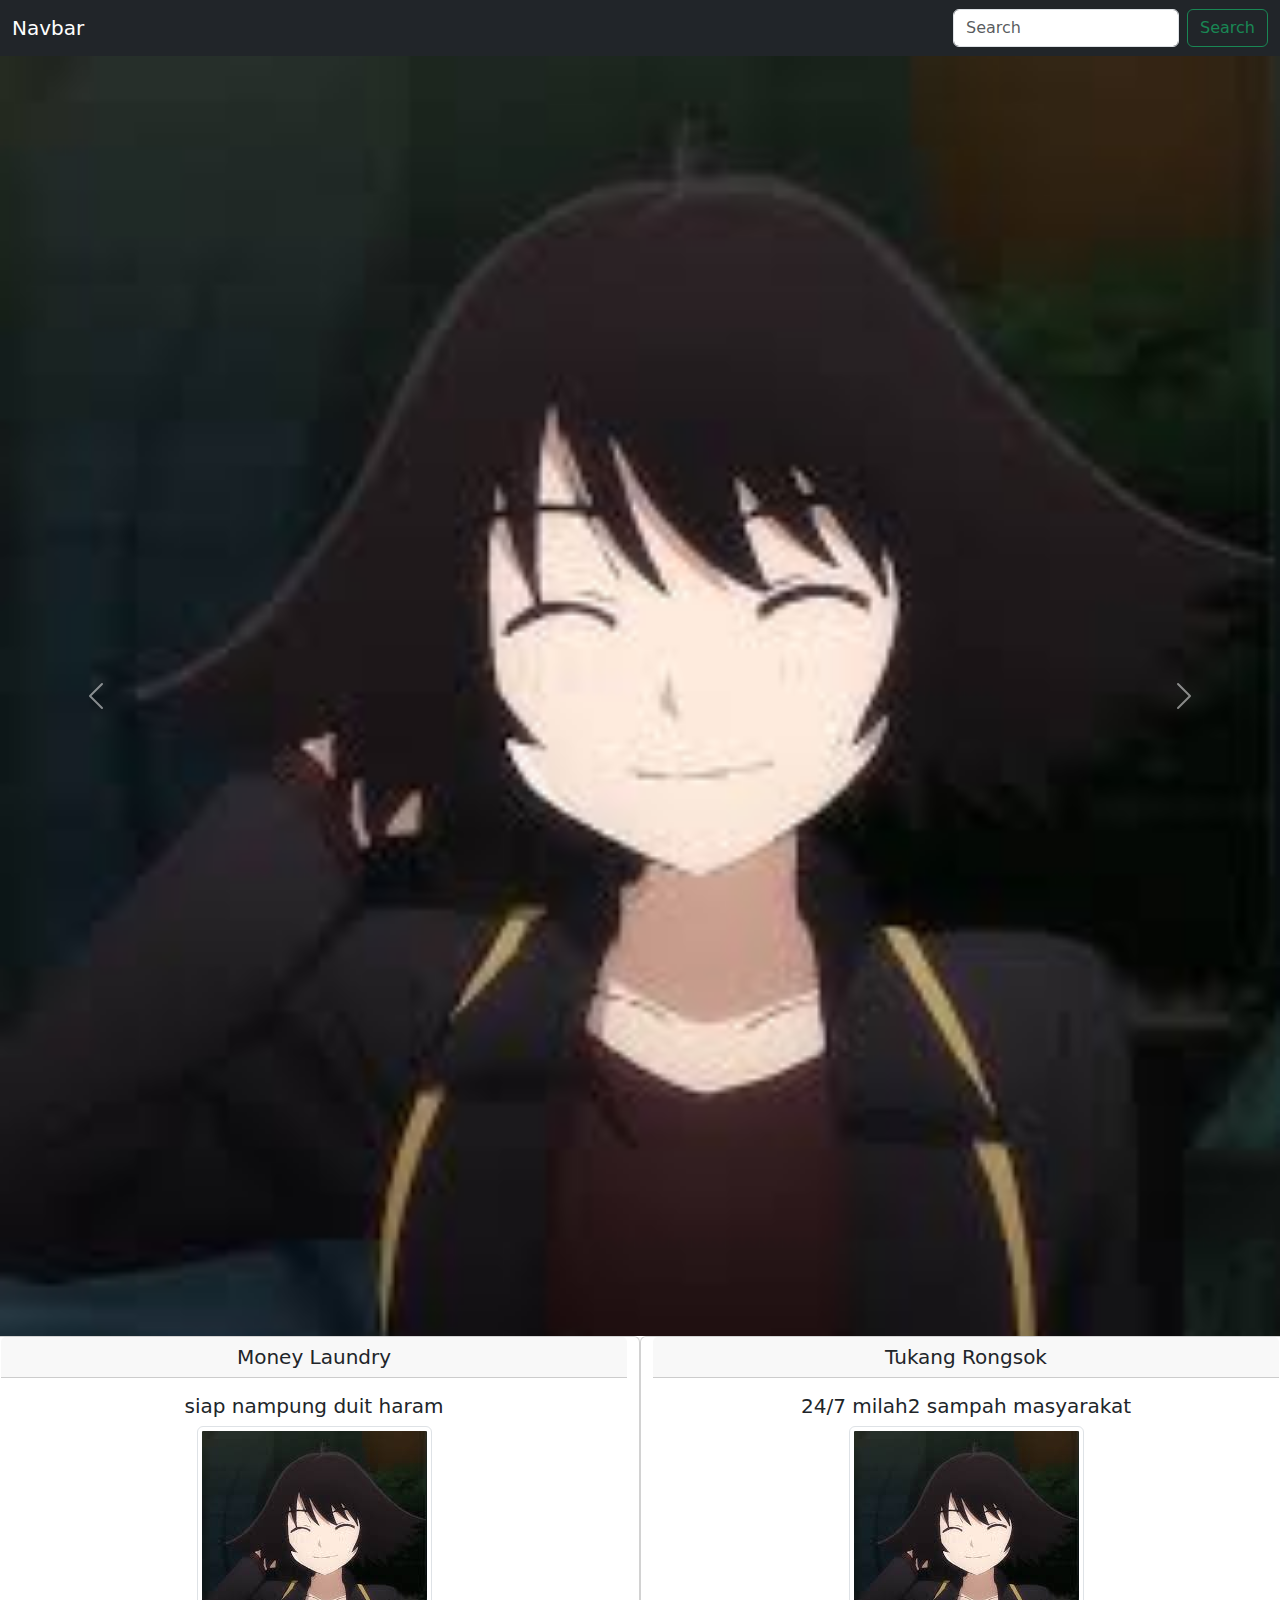
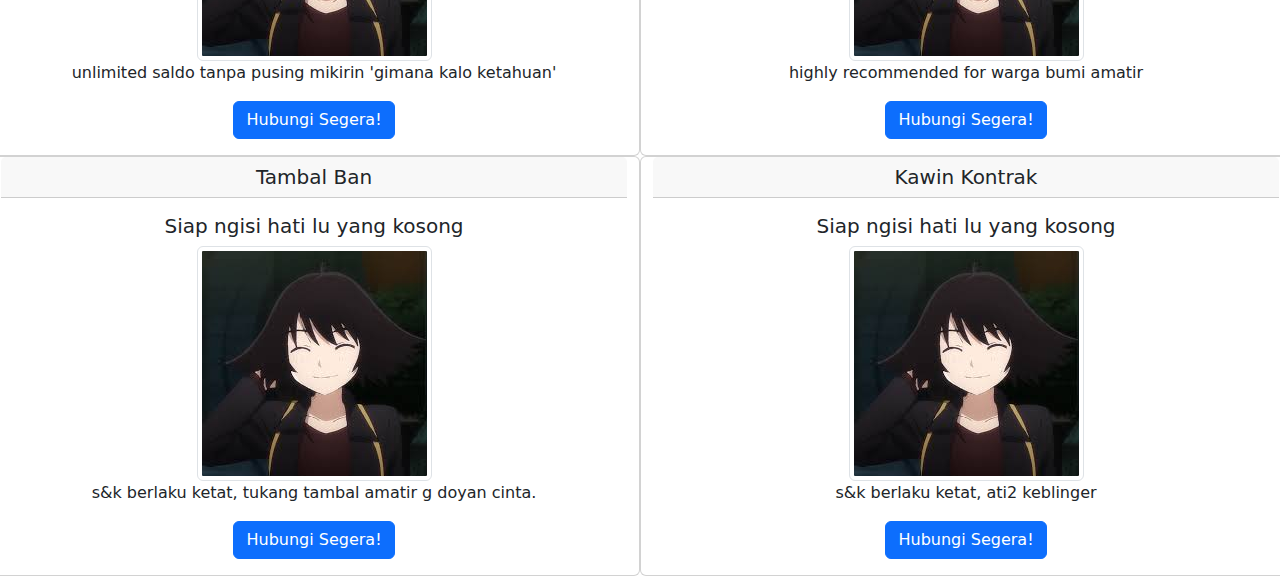
<file: smt1/bootstrap03/index.html>
<!DOCTYPE html>
<html lang="en">

<head>
    <meta charset="UTF-8">
    <meta name="viewport" content="width=device-width, initial-scale=1.0">
    <title>Document</title>
    <link rel="stylesheet" href="style.css">
    <link href="https://cdn.jsdelivr.net/npm/bootstrap@5.3.3/dist/css/bootstrap.min.css" rel="stylesheet"
        integrity="sha384-QWTKZyjpPEjISv5WaRU9OFeRpok6YctnYmDr5pNlyT2bRjXh0JMhjY6hW+ALEwIH" crossorigin="anonymous">
</head>

<body>

    <div>
        <!-- ini navbar -->
        <nav class="navbar navbar-dark bg-dark ">
            <div class="container-fluid">
                <a class="navbar-brand">Navbar</a>
                <form class="d-flex" role="search">
                    <input class="form-control me-2" type="search" placeholder="Search" aria-label="Search">
                    <button class="btn btn-outline-success" type="submit">Search</button>
                </form>
            </div>
        </nav>
        <!-- navbar end -->

        <!-- carousel -->
        <div>
            <div id="carouselExample" class="carousel slide">
                <div class="carousel-inner">
                  <div class="carousel-item active">
                    <img src="pp.jfif" class="d-block w-100" alt="...">
                  </div>
                  <div class="carousel-item">
                    <img src="pp.jfif" class="d-block w-100" alt="...">
                  </div>
                  <div class="carousel-item">
                    <img src="pp.jfif" class="d-block w-100" alt="...">
                  </div>
                </div>
                <button class="carousel-control-prev" type="button" data-bs-target="#carouselExample" data-bs-slide="prev">
                  <span class="carousel-control-prev-icon" aria-hidden="true"></span>
                  <span class="visually-hidden">Previous</span>
                </button>
                <button class="carousel-control-next" type="button" data-bs-target="#carouselExample" data-bs-slide="next">
                  <span class="carousel-control-next-icon" aria-hidden="true"></span>
                  <span class="visually-hidden">Next</span>
                </button>
              </div>
         </div>
        <!-- carousel end -->

        <!-- ini produk -->
        <div class="text-center">
            <div class="row">
                <div class="card col-sm-6">
                    <h5 class="card-header">Money Laundry</h5>
                    <div class="card-body">
                        <h5 class="card-title">siap nampung duit haram</h5>
                        <img src="pp.jfif" class="img-thumbnail" alt="...">
                        <p class="card-text">unlimited saldo tanpa pusing mikirin 'gimana kalo ketahuan'</p>
                        <a href="#" class="btn btn-primary">Hubungi Segera!</a>
                    </div>
                </div>
                <div class="card col-sm-6">
                    <h5 class="card-header">Tukang Rongsok</h5>
                    <div class="card-body">
                        <h5 class="card-title">24/7 milah2 sampah masyarakat</h5>
                        <img src="pp.jfif" class="img-thumbnail" alt="...">
                        <p class="card-text">highly recommended for warga bumi amatir</p>
                        <a href="#" class="btn btn-primary">Hubungi Segera!</a>
                    </div>
                </div>
                <div class="card col-sm-6">
                    <h5 class="card-header">Tambal Ban</h5>
                    <div class="card-body">
                        <h5 class="card-title">Siap ngisi hati lu yang kosong</h5>
                        <img src="pp.jfif" class="img-thumbnail" alt="...">
                        <p class="card-text">s&k berlaku ketat, tukang tambal amatir g doyan cinta.</p>
                        <a href="#" class="btn btn-primary">Hubungi Segera!</a>
                    </div>
                </div>
                <div class="card col-sm-6">
                    <h5 class="card-header">Kawin Kontrak</h5>
                    <div class="card-body">
                        <h5 class="card-title">Siap ngisi hati lu yang kosong</h5>
                        <img src="pp.jfif" class="img-thumbnail" alt="...">
                        <p class="card-text">s&k berlaku ketat, ati2 keblinger</p>
                        <a href="#" class="btn btn-primary">Hubungi Segera!</a>
                    </div>
                </div>
            </div>
            <!-- ini produk end -->

            

        </div>




        <!-- link javascript -->
        <script src="https://cdn.jsdelivr.net/npm/bootstrap@5.3.3/dist/js/bootstrap.bundle.min.js"
            integrity="sha384-YvpcrYf0tY3lHB60NNkmXc5s9fDVZLESaAA55NDzOxhy9GkcIdslK1eN7N6jIeHz"
            crossorigin="anonymous"></script>
        <!-- link javascript end -->
</body>

</html>
</file>
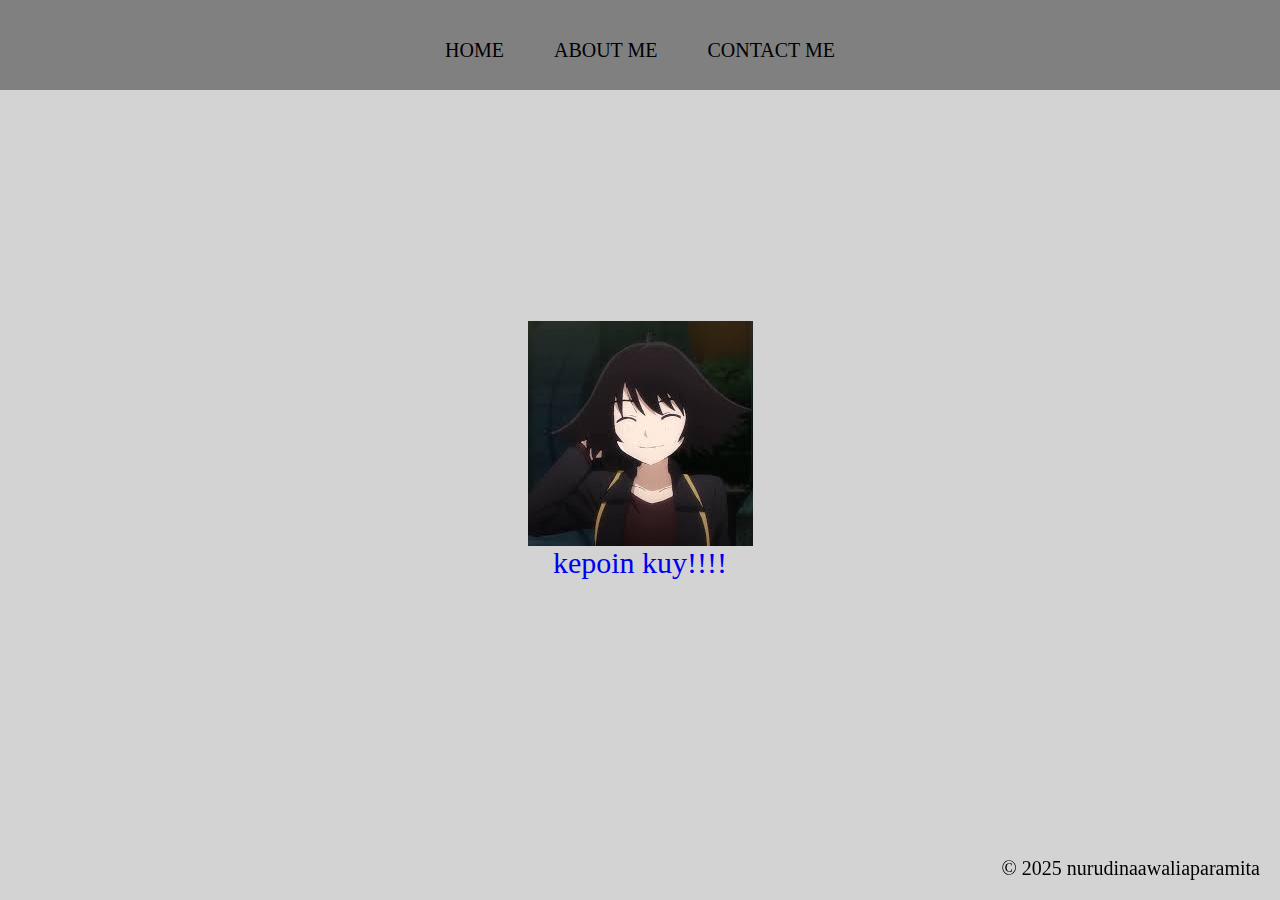
<file: smt1/webDasar0102/index.html>
<html>

<head>
    <title>Home</title>
    <link rel="stylesheet" href="style.css">
</head>

<body class="container-body">
    <!-- NAVBAR -->
    <div class="container-navbar">
        <ul class="ul-navbar">
            <li class="li-navbar">
                <a href="#" class="a-navbar">HOME</a>
            </li>
            <li class="li-navbar">
                <a href="about.html" target="_self" class="a-navbar">ABOUT ME</a>
            </li>
            <li class="li-navbar">
                <a href="contact.html" target="_self" class="a-navbar">CONTACT ME</a>
            </li>
        </ul>
    </div>
    <!-- NAVBAR END -->

    <!-- CONTENT 1 -->
    <div class="container-content">
        <a href="https://myanimelist.net/anime/39710/Yesterday_wo_Utatte" target="_blank" class="a-content">
            <img src="pp.jfif" class="img-content" />
            <p>kepoin kuy!!!!</p>

            <!-- data start-js -->
            <div id="biodata"></div>
            <!-- data end-js -->
        </a>

    </div>
    <!-- CONTENT 1 END -->

    <!-- FOOTER -->
    <div class="container-footer">
        <p class="p-footer">&copy; 2025 nurudinaawaliaparamita </p>
    </div>
    <!-- FOOTER END -->

    <script src="data.js" type="text/javascript" />
</body>

</html>
</file>
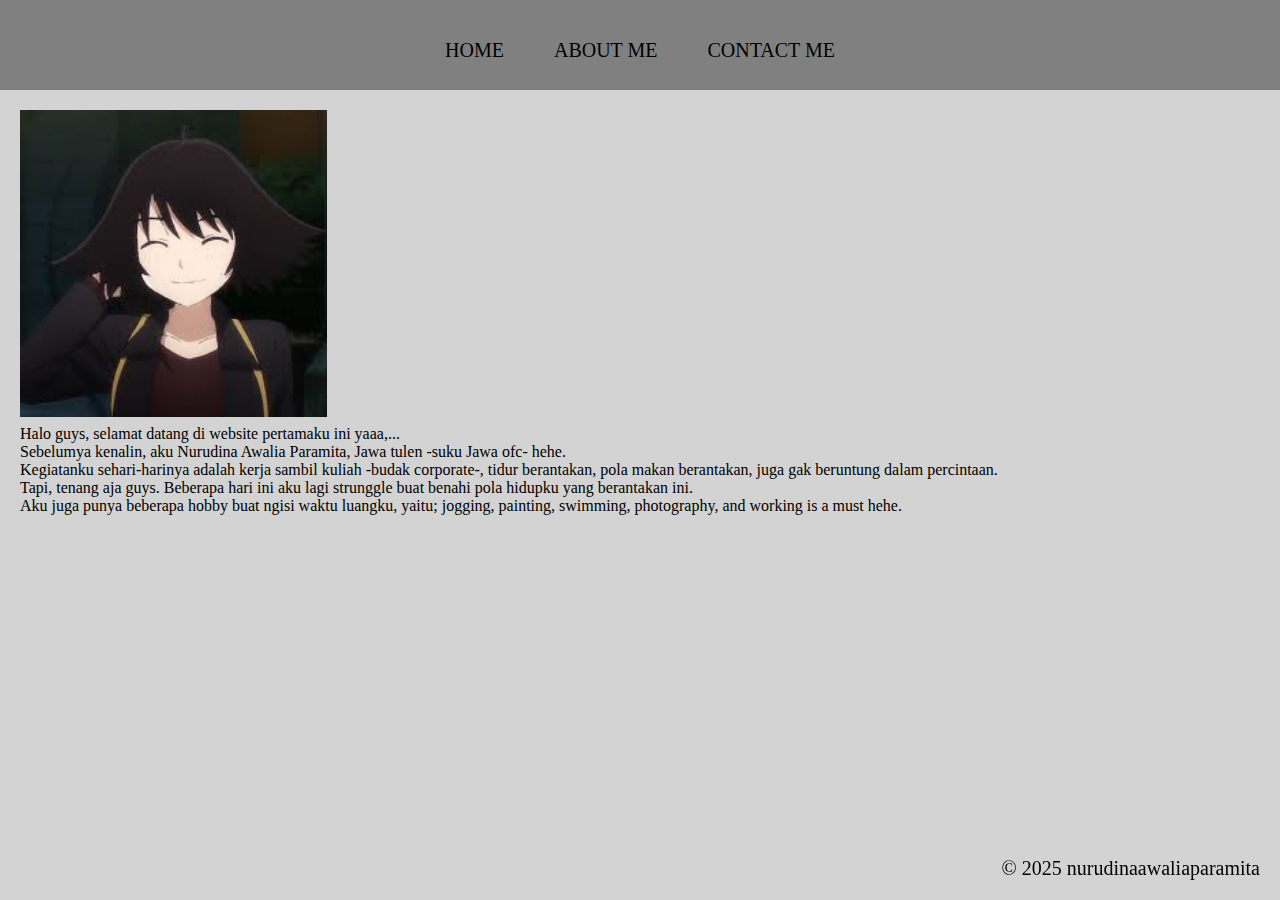
<file: smt1/webDasar0102/about.html>
<html>
    <head>
        <title>about Me</title>
        <link rel="stylesheet" href="style.css"/>
    </head>
    <body class="container-body">
        <!-- NAVBAR -->
        <div class="container-navbar">
            <ul class="ul-navbar">
                <li class="li-navbar">
                    <a href="index.html" class="a-navbar">HOME</a>
                </li>
                <li class="li-navbar">
                    <a href="about.html" class="a-navbar">ABOUT ME</a>
                </li>
                <li class="li-navbar">
                    <a href="contact.html" class="a-navbar">CONTACT ME</a>
                </li>
            </ul>
        </div>
        <!-- NAVBAR END -->

        <!-- content -->
        <div class="container-about">
          <ul class="ul-about">
            <li class="li-about">
              <img src="pp.jfif" class="img-about">
            </li>
          </ul>
          
      </div>
      <!-- content end -->

      <!-- CONTENT 2-->
      <div class="content-about">
        <p></br>
                Halo guys, selamat datang di website pertamaku ini yaaa,...
            </br>
            
            Sebelumya kenalin, aku Nurudina Awalia Paramita, Jawa tulen -suku Jawa ofc- hehe.</br>
            Kegiatanku sehari-harinya adalah kerja sambil kuliah -budak corporate-, tidur berantakan, 
            pola makan berantakan, juga gak beruntung dalam percintaan.</br>
            
            Tapi, tenang aja guys. Beberapa hari ini aku lagi strunggle buat benahi pola hidupku yang berantakan ini. </br>
            Aku juga punya beberapa hobby buat ngisi waktu luangku, yaitu; jogging, painting, swimming, photography, and working is a must hehe.</br>  
    </div>
    <!-- CONTENT 2 END -->

        <!-- footer -->
        <div class="container-footer">
          <p class="p-footer">&copy; 2025 nurudinaawaliaparamita </p>
      </div>
        <!-- footer end -->
    </body>
</html>
</file>
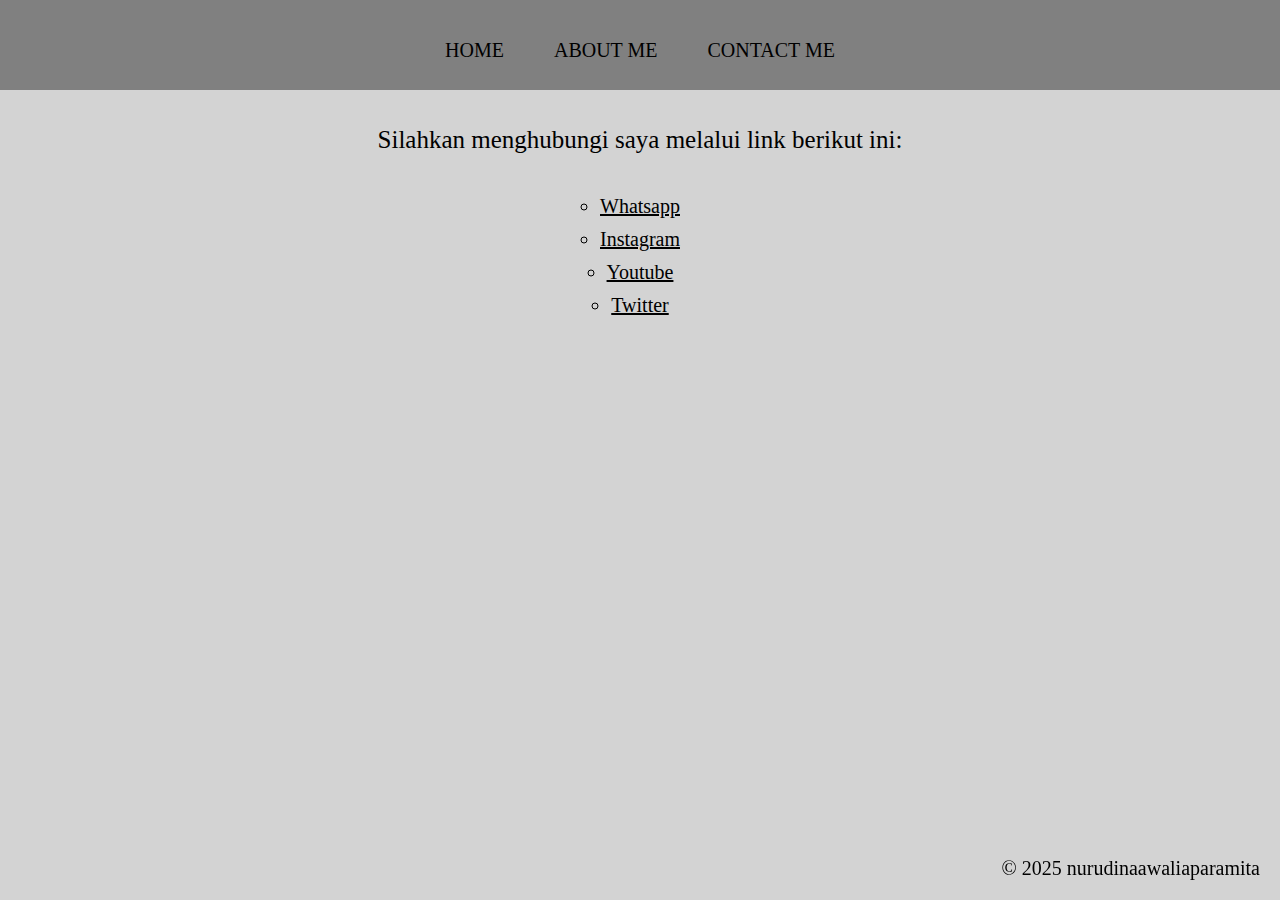
<file: smt1/webDasar0102/contact.html>
<html>
    <head>
        <title>Contact Me</title>
        <link rel="stylesheet" href="style.css"/>
    </head>
    <body class="container-body">
        <!-- NAVBAR -->
        <div class="container-navbar">
            <ul class="ul-navbar">
                <li class="li-navbar">
                    <a href="index.html" class="a-navbar">HOME</a>
                </li>
                <li class="li-navbar">
                    <a href="about.html"  class="a-navbar">ABOUT ME</a>
                </li>
                <li class="li-navbar">
                    <a href="contact.html"  class="a-navbar">CONTACT ME</a>
                </li>
            </ul>
        </div>
        <!-- NAVBAR END -->

        <!-- content -->
         <div class="container-contact">
            <p class="p-contact">Silahkan menghubungi saya melalui link berikut ini:</p>
            <ul class="ul-contact">
                <li class="li-contact">
                    <a href="https://api.whatsapp.com/send/?phone=6288985273463&text&type=phone_number&app_absent=0" class="a-contact">Whatsapp</a>
                </li>
            </ul>
            <ul class="ul-contact">
                <li class="li-contact">
                    <a href="https://www.instagram.com/thesweetest.me/" class="a-contact">Instagram</a>
                </li>
            </ul>
            <ul class="ul-contact">
                <li class="li-contact">
                    <a href="https://www.youtube.com/@handanazky" class="a-contact">Youtube</a>
                </li>
            </ul>
            <ul class="ul-contact">
                <li class="li-contact">
                    <a href="https://x.com/hndannnn" class="a-contact">Twitter</a>
                </li>
            </ul>
            
         </div>

        <!-- content end -->

        <!-- footer -->
        <div class="container-footer">
            <p class="p-footer">&copy; 2025 nurudinaawaliaparamita </p>
        </div>
        <!-- footer end -->
    </body>
</html>
</file>
<file: smt1/webDasar0102/style.css>
*, html {
    padding: 0;
    margin: 0;
}

.container-body{
    background-color: lightgrey;
}

.container-navbar {
    background-color: grey;
    width: 100%;
    height: 10vh;
}

.ul-navbar {
    display: flex;
    height: 100px;
    justify-content: center;
    align-items: center;
}

.li-navbar {
    list-style-type: none;
    padding: 20px;
    margin: 5px;
    color: white;
    font-size: 20px;
    font-family: cambria;
}
.li-navbar:hover{
    background-color: lightgrey;
    transition: .5s ease-in-out;
    transition-delay: .2s;
    border-radius: 15px;
}

.a-navbar{
    color: black;
    text-decoration: none;
}

.container-content{
    color: black;
    display: flex;
    justify-content: center;
    align-items: center;
    height: 80vh;
}

.a-content{
    width: auto;
    height: auto;
    display: flex;
    flex-direction: column;
    text-decoration: none;
    font-size: 30px;
    justify-content: space-evenly;
    align-items: center;
}

.container-footer {
    display: flex;
    justify-content: center;
    align-items: center;
    height: 10vh;
}

.p-footer{
    font-family: Cambria;
    font-size: 20px;
    display: flex;
    position: fixed;
    bottom: 20px;
    right: 20px;
    width: 100%;
    justify-content: flex-end;
    align-items: flex-end;
}
/* ----------------------------------------------- */

.img-about{
    width: 307px;
    height: 307px;
    display: flex;
    position: relative;
    justify-content: flex-start;
    align-items: flex-start;
    left: 20px;
    top: 20px;
}

.content-about{
    font-family: cambria;
    padding-top: 10px;
    padding-left: 20px;
}

.footer-about{
    font-family: Cambria;
    display: flex;
    position: fixed;
    bottom: 20px;
    right: 20px;
    width: 100%;
    justify-content: flex-end;
    align-items: flex-end;
}

/* -------------------------------------------------- */

.p-contact{
    font-family: cambria;
    font-size: 25px;
    height: 100px;
    display: flex;
    justify-content: center;
    align-items: center;
}

.ul-contact{
    display: flex;
    justify-content: center;
    align-items: center;
    
}

.li-contact{
    list-style-type: circle;
    margin: 5px;
    font-size: 20px;
    
}

.a-contact{
    color: black;
    font-family: cambria;
}
</file>
<file: smt1/bootstrap03/style.css>
.tanpa-bootstrap{
    border: none;
    padding: 20px;
    font-weight: 800;
    font-size: 3em;
    background-color: tomato;
    color: #333;
    cursor: pointer;
}

.tanpa-bootstrap:hover{
    background-color: aqua;
    color: black;
    transform: rotateY(2);
    transition: all .5s;
}
</file>
